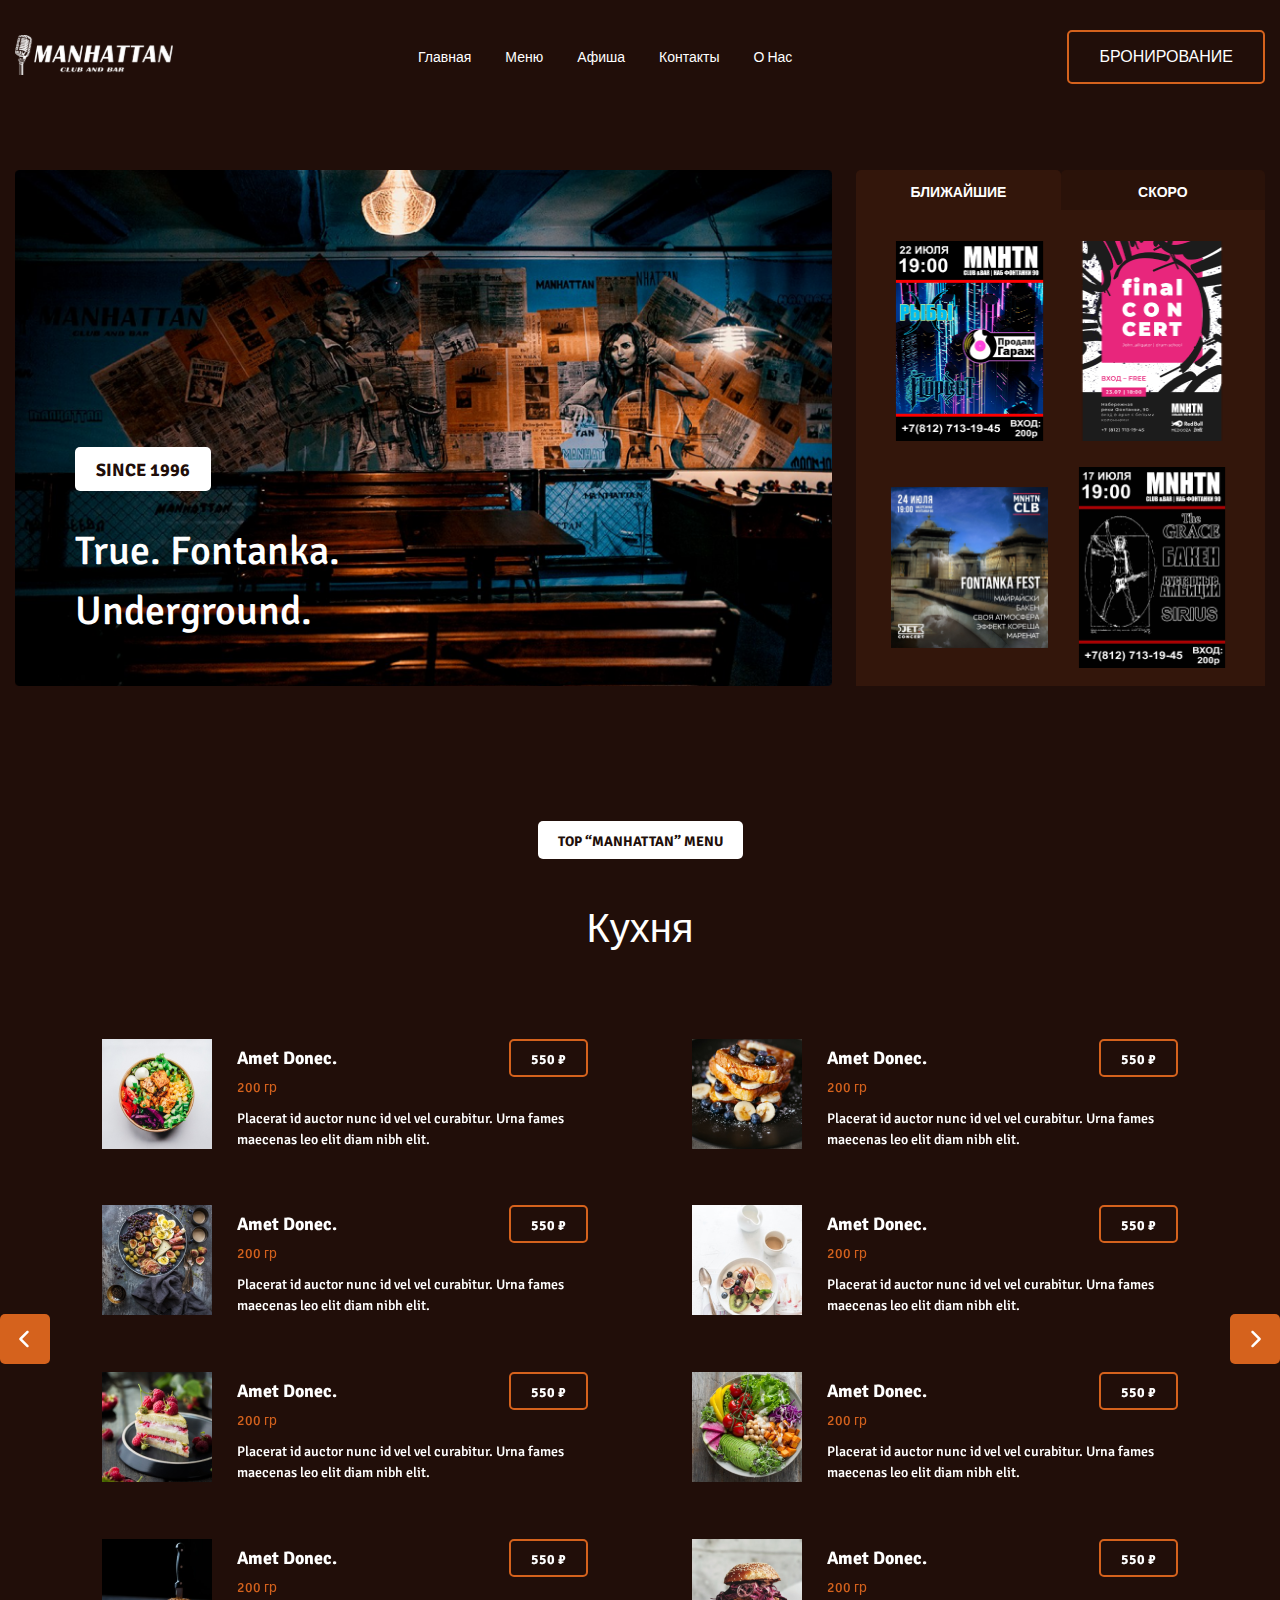
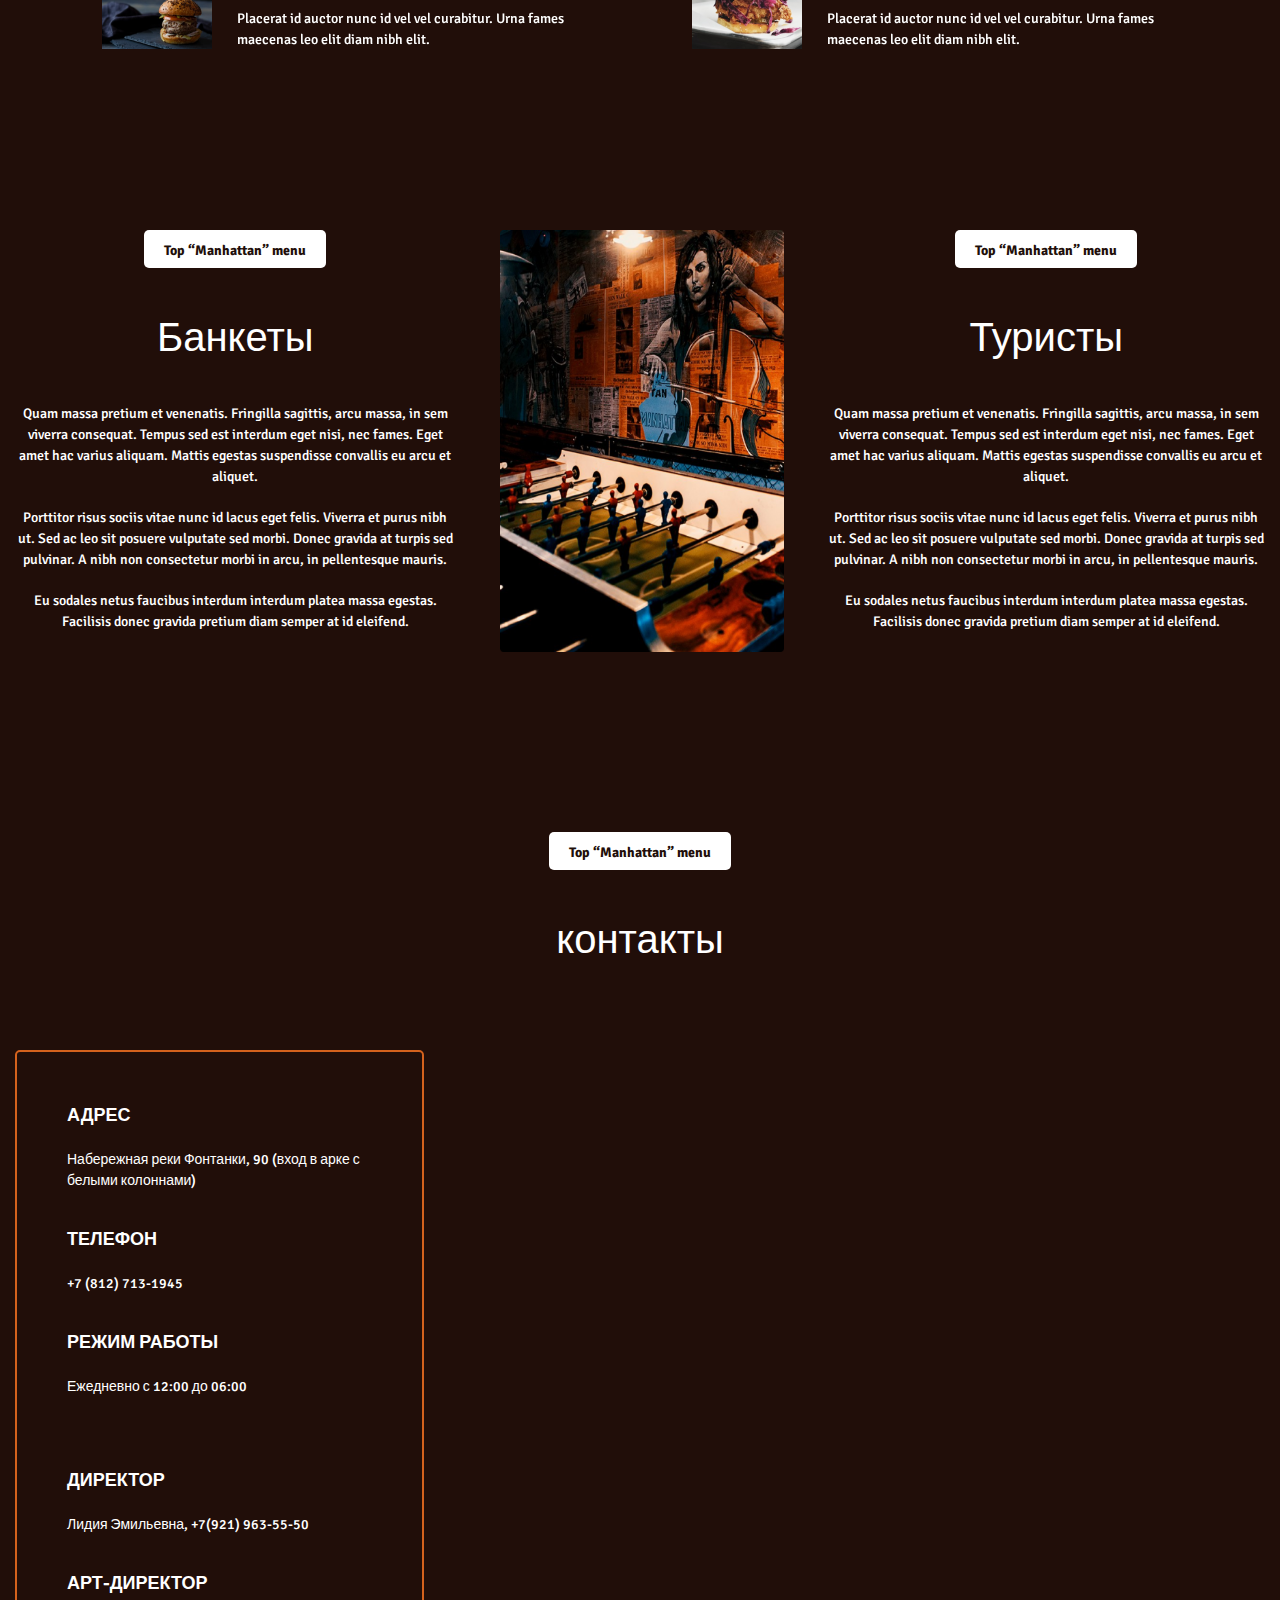
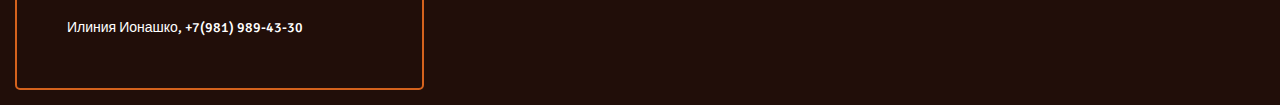
<file: index.html>
<!DOCTYPE html>
<html lang="en">
<head>
    <meta charset="UTF-8">
    <meta name="viewport" content="width=device-width, initial-scale=1.0">

    <!-- font-awesome cdn links -->
    <link rel="stylesheet" href="https://cdnjs.cloudflare.com/ajax/libs/font-awesome/6.5.1/css/all.min.css">

    <!-- styles links -->
    <link rel="stylesheet" href="style.css">
    <link rel="stylesheet" href="default.css">

    <!-- font link -->
    <link rel="preconnect" href="https://fonts.googleapis.com">
    <link rel="preconnect" href="https://fonts.gstatic.com" crossorigin>
    <link href="https://fonts.googleapis.com/css2?family=Signika:wght@300..700&display=swap" rel="stylesheet">

    <!-- swiper js -->
    <link rel="stylesheet" href="https://cdn.jsdelivr.net/npm/swiper@11/swiper-bundle.min.css"/>

    <script src="https://cdn.jsdelivr.net/npm/swiper@11/swiper-bundle.min.js"></script>

    <!-- js script -->
    <script defer src="index.js"></script>

    <title>MANHATTAN</title>
</head>
<body>

<!-- header section starts -->

<header class="header">
    <a href="/" class="header_logo"> <img src="assets/logo.svg" alt="logo"> </a>

    <nav class="header_navbar">
        <a href="#main">Главная</a>
        <a href="#menu">Меню</a>
        <a href="afisha.html">Афиша</a>
        <a href="#contacts">Контакты</a>
        <a href="aboutUs.html">О нас</a>
        <a href="" class="header_reservation-navbar">Бронирование</a>
    </nav>

    <a href="" class="header_reservation">Бронирование</a>

    <button id="menu-btn" type="button" class="fas fa-bars icons"></button>
</header>

<!-- header section ends -->

<!-- section banner and news starts -->

<section class="banner_news" id="main">

    <div class="banner_block">
        <div class="banner_inf-block">
            <p class="banner_inf">Since 1996</p>
            <h2 class="banner_title">True. Fontanka. Underground.</h2>
        </div>
    </div>

    <div class="news_block">

        <div class="news_tabs-block">
            <button type="button" class="news_tabs-button active_button">Ближайшие</button>
            <button type="button" class="news_tabs-button">скоро</button>
        </div>

        <div class="news_wrapper-block">
            <div class="news"> <a href="#" class="news_link-img"> <img src="img/banner and news/news1.png" alt="news1" class="news_img"> </a> </div>
            <div class="news"> <a href="#" class="news_link-img"> <img src="img/banner and news/news2.png" alt="news2" class="news_img"> </a> </div>
            <div class="news"> <a href="#" class="news_link-img"> <img src="img/banner and news/news3.png" alt="news3" class="news_img"> </a> </div>
            <div class="news"> <a href="#" class="news_link-img"> <img src="img/banner and news/news4.png" alt="news4" class="news_img"> </a> </div>
        </div>
    </div>

</section>

<!-- section banner and news ends -->

<!-- section menu starts -->

<section class="menu" id="menu">
    <h3 class="menu-section_title">Top “Manhattan” menu</h3>
    <h2 class="menu_title">Кухня</h2>

    <div class="menu-gallery_wrapper swiper">
        <div class="swiper-wrapper">
            
        </div>
    </div>

    <div class="menu_gallery-button-block">
        <button type="button" class="menu_gallery_button-left">
            <svg width="20" height="20" viewBox="0 0 20 20" fill="none" xmlns="http://www.w3.org/2000/svg">
                <path d="M13.3839 17.9548C13.6183 17.7204 13.7499 17.4025 13.7499 17.0711C13.7499 16.7396 13.6183 16.4217 13.3839 16.1873L7.19643 9.99982L13.3839 3.81232C13.6116 3.57656 13.7376 3.26081 13.7348 2.93306C13.7319 2.60532 13.6005 2.2918 13.3687 2.06004C13.1369 1.82828 12.8234 1.69682 12.4957 1.69398C12.1679 1.69113 11.8522 1.81712 11.6164 2.04482L4.54518 9.11607C4.31084 9.35048 4.1792 9.66836 4.1792 9.99982C4.1792 10.3313 4.31084 10.6492 4.54518 10.8836L11.6164 17.9548C11.8508 18.1892 12.1687 18.3208 12.5002 18.3208C12.8316 18.3208 13.1495 18.1892 13.3839 17.9548Z" fill="white"/>
            </svg>       
        </button>
        <button type="button" class="menu_gallery_button-right">
            <svg width="20" height="20" viewBox="0 0 20 20" fill="none" xmlns="http://www.w3.org/2000/svg">
                <path d="M6.61607 17.9548C6.38173 17.7204 6.25008 17.4025 6.25008 17.0711C6.25008 16.7396 6.38173 16.4217 6.61607 16.1873L12.8036 9.99982L6.61607 3.81232C6.38837 3.57656 6.26238 3.26081 6.26523 2.93306C6.26807 2.60532 6.39953 2.2918 6.63129 2.06004C6.86305 1.82828 7.17657 1.69682 7.50432 1.69398C7.83206 1.69113 8.14782 1.81712 8.38357 2.04482L15.4548 9.11607C15.6892 9.35048 15.8208 9.66836 15.8208 9.99982C15.8208 10.3313 15.6892 10.6492 15.4548 10.8836L8.38357 17.9548C8.14916 18.1892 7.83127 18.3208 7.49982 18.3208C7.16836 18.3208 6.85048 18.1892 6.61607 17.9548Z" fill="white"/>
            </svg>
        </button>
    </div>
</section>

<!-- section menu ends -->

<!-- section about events starts -->

<section class="events_inf">

    <div class="events_inf-img-block active-img-adaptive">
        <img src="img/Events Inf/Events Inf.png" alt="events" class="events_inf-img">
    </div>

    <div class="events_block-wrapper">
        <div class="events_block">
            <h3 class="events_title-block">Top “Manhattan” menu</h3>
            <h2 class="events_title">Банкеты</h2>
            <p class="events-inf">
                Quam massa pretium et venenatis. Fringilla sagittis, arcu massa, in sem viverra consequat. Tempus sed est interdum eget nisi, nec fames. Eget amet hac varius aliquam. Mattis egestas suspendisse convallis eu arcu et aliquet. 
            </p>
            <p class="events-inf">
                Porttitor risus sociis vitae nunc id lacus eget felis. Viverra et purus nibh ut. Sed ac leo sit posuere vulputate sed morbi. Donec gravida at turpis sed pulvinar. A nibh non consectetur morbi in arcu, in pellentesque mauris. 
            </p>
            <p class="events-inf">
                Eu sodales netus faucibus interdum interdum platea massa egestas. Facilisis donec gravida pretium diam semper at id eleifend.
            </p>
        </div>
    
        <div class="events_inf-img-block active-img">
            <img src="img/Events Inf/Events Inf.png" alt="events" class="events_inf-img">
        </div>
    
        <div class="events_block">
            <h3 class="events_title-block">Top “Manhattan” menu</h3>
            <h2 class="events_title">Туристы</h2>
            <p class="events-inf">
                Quam massa pretium et venenatis. Fringilla sagittis, arcu massa, in sem viverra consequat. Tempus sed est interdum eget nisi, nec fames. Eget amet hac varius aliquam. Mattis egestas suspendisse convallis eu arcu et aliquet. 
            </p>
            <p class="events-inf">
                Porttitor risus sociis vitae nunc id lacus eget felis. Viverra et purus nibh ut. Sed ac leo sit posuere vulputate sed morbi. Donec gravida at turpis sed pulvinar. A nibh non consectetur morbi in arcu, in pellentesque mauris. 
            </p>
            <p class="events-inf">
                Eu sodales netus faucibus interdum interdum platea massa egestas. Facilisis donec gravida pretium diam semper at id eleifend.
            </p>
        </div>
    </div>

</section>

<!-- section about events ends -->

<!-- footer starts -->

<footer class="footer" id="contacts">
    <h3 class="footer_contacts-title">Top “Manhattan” menu</h3>
    <h2 class="contacts-title">контакты</h2>
    <div class="contacts-wrapper">
        <div class="contacts_inf">
            <div class="address-block">
                <h4 class="contacts_inf-address-title contact-titles">Адрес</h4>
                <p class="contacts_inf-address contact-titles_inf">Набережная реки Фонтанки, 90 (вход в арке с белыми колоннами)</p>
            </div>
            <div class="phone-block">
                <h4 class="contacts_inf-phone-title contact-titles">телефон</h4>
                <p class="contacts_inf-phone contact-titles_inf">+7 (812) 713-1945</p>
            </div>
            <div class="work_time-block">
                <h4 class="contacts_inf-work_time-title contact-titles">режим работы</h4>
                <p class="contacts_inf-work_time contact-titles_inf">Ежедневно с 12:00 до 06:00</p>
            </div>
            <hr>
            <div class="director-block">
                <h4 class="contacts_inf-director-title contact-titles">директор</h4>
                <p class="contacts_inf-director contact-titles_inf">Лидия Эмильевна, +7(921) 963-55-50</p>
            </div>
            <div class="art-director-block">
                <h4 class="contacts_inf-art-director-title contact-titles">арт-директор</h4>
                <p class="contacts_inf-art-director contact-titles_inf">Илиния Ионашко, +7(981) 989-43-30</p>
            </div>
        </div>
        <div class="contacts_map">
            <iframe src="https://www.google.com/maps/embed?pb=!1m18!1m12!1m3!1d1999.4054159137274!2d30.329309799999994!3d59.92541469999999!2m3!1f0!2f0!3f0!3m2!1i1024!2i768!4f13.1!3m3!1m2!1s0x469631aa7ab1c033%3A0x86642f7bdaafc344!2z0L3QsNCx0LXRgNC10LbQvdCw0Y8g0YDQtdC60Lgg0KTQvtC90YLQsNC90LrQuCwgOTAsINCh0LDQvdC60YIt0J_QtdGC0LXRgNCx0YPRgNCzLCDQoNC-0YHRgdC40Y8sIDE5MTAyMw!5e0!3m2!1sru!2s!4v1711209580817!5m2!1sru!2s" width="600" height="450" style="border:0;" allowfullscreen="" loading="lazy" referrerpolicy="no-referrer-when-downgrade"></iframe>
        </div>
    </div>
</footer>

<!-- footer ends -->

</body>
</html>
</file>
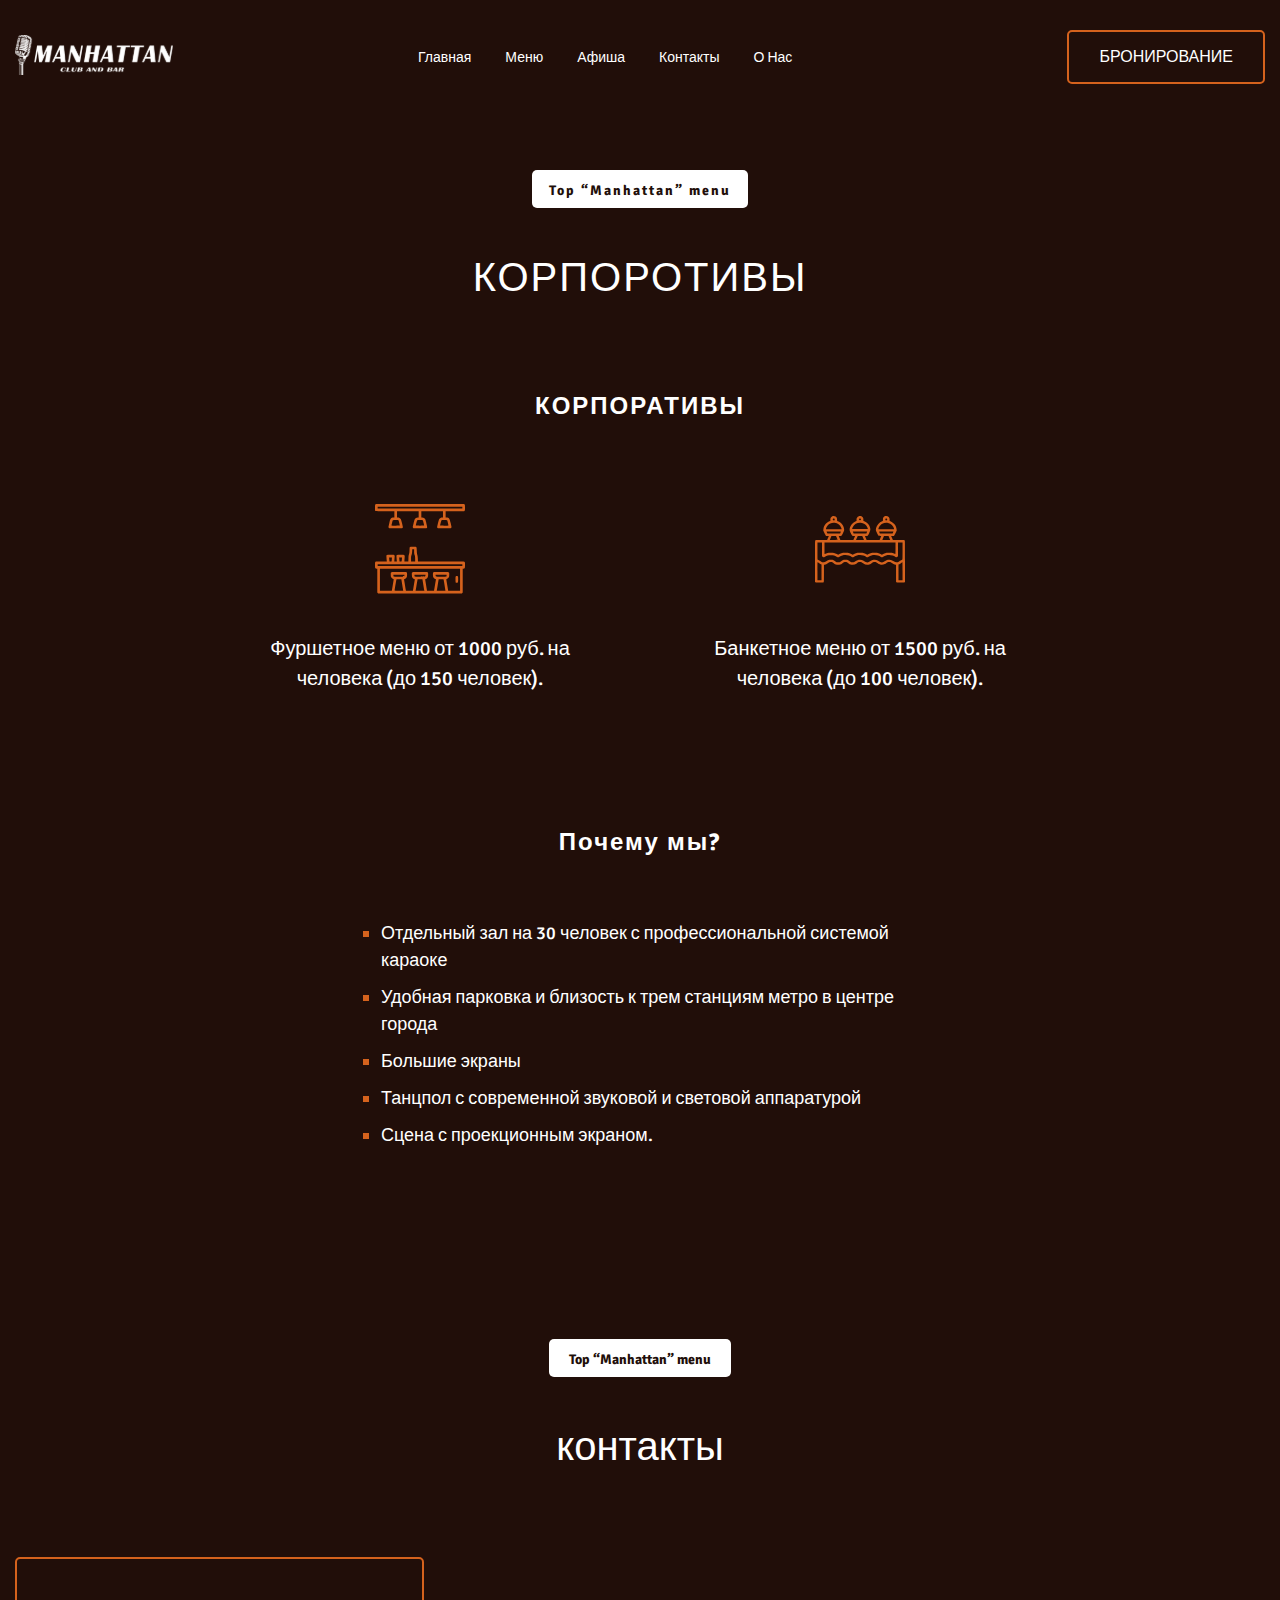
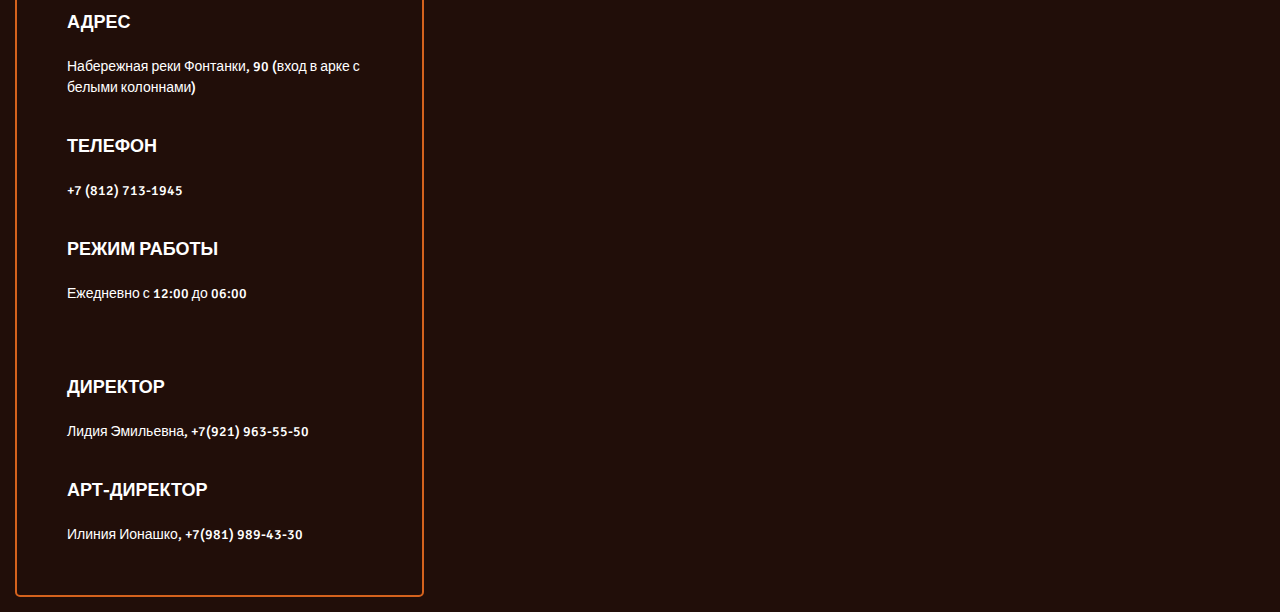
<file: aboutUs.html>
<!DOCTYPE html>
<html lang="en">
<head>
    <meta charset="UTF-8">
    <meta name="viewport" content="width=device-width, initial-scale=1.0">

    <!-- font-awesome cdn links -->
    <link rel="stylesheet" href="https://cdnjs.cloudflare.com/ajax/libs/font-awesome/6.5.1/css/all.min.css">

    <!-- styles links -->
    <link rel="stylesheet" href="style.css">
    <link rel="stylesheet" href="default.css">

    <!-- font link -->
    <link rel="preconnect" href="https://fonts.googleapis.com">
    <link rel="preconnect" href="https://fonts.gstatic.com" crossorigin>
    <link href="https://fonts.googleapis.com/css2?family=Signika:wght@300..700&display=swap" rel="stylesheet">

    <!-- js script -->
    <script defer src="index.js"></script>

    <title>MANHATTAN</title>
</head>
<body>

<header class="header">
    <a href="/" class="header_logo"> <img src="assets/logo.svg" alt="logo"> </a>

    <nav class="header_navbar">
        <a href="index.html#main">Главная</a>
        <a href="index.html#menu">Меню</a>
        <a href="afisha.html">Афиша</a>
        <a href="#contacts">Контакты</a>
        <a href="aboutUs.html">О нас</a>
        <a href="" class="header_reservation-navbar">Бронирование</a>
    </nav>

    <a href="" class="header_reservation">Бронирование</a>

    <button id="menu-btn" type="button" class="fas fa-bars icons"></button>
</header>

<!-- section corporates starts -->

<section class="corporates">
    <h3 class="section_corporates-title">Top “Manhattan” menu</h3>
    <h2 class="corporates_title">корпоротивы</h2>
    <div class="corporate_events">
        <h4 class="corporate_events-title">корпоративы</h4>
        <div class="corporate_events-inf-wrapper">
            <div class="corporate_events-inf-block">
                <div class="corporate_events-inf-img-block">
                    <img src="assets/about us1.svg" alt="corporate event" class="corporate_events-inf-img">
                </div>
                <p class="corporate_events-inf">Фуршетное меню от 1000 руб. на человека (до 150 человек).</p>
            </div>

            <div class="corporate_events-inf-block">
                <div class="corporate_events-inf-img-block">
                    <img src="assets/about us2.svg" alt="corporate event" class="corporate_events-inf-img">
                </div>
                <p class="corporate_events-inf">Банкетное меню от 1500 руб. на человека (до 100 человек). </p>
            </div>
        </div>
    </div>
</section>

<!-- section corporates ends -->

<!-- section about us starts -->

<section class="about-us">
    <h4 class="about-us_title">Почему мы?</h4>
    <ul class="about-us_inf">
        <li>Отдельный зал на 30 человек с профессиональной системой караоке</li>
        <li>Удобная парковка и близость к трем станциям метро в центре города</li>
        <li>Большие экраны</li>
        <li>Танцпол с современной звуковой и световой аппаратурой</li>
        <li>Сцена с проекционным экраном.</li>
    </ul>
</section>

<!-- section about us ends -->

<footer class="footer" id="contacts">
    <h3 class="footer_contacts-title">Top “Manhattan” menu</h3>
    <h2 class="contacts-title">контакты</h2>
    <div class="contacts-wrapper">
        <div class="contacts_inf">
            <div class="address-block">
                <h4 class="contacts_inf-address-title contact-titles">Адрес</h4>
                <p class="contacts_inf-address contact-titles_inf">Набережная реки Фонтанки, 90 (вход в арке с белыми колоннами)</p>
            </div>
            <div class="phone-block">
                <h4 class="contacts_inf-phone-title contact-titles">телефон</h4>
                <p class="contacts_inf-phone contact-titles_inf">+7 (812) 713-1945</p>
            </div>
            <div class="work_time-block">
                <h4 class="contacts_inf-work_time-title contact-titles">режим работы</h4>
                <p class="contacts_inf-work_time contact-titles_inf">Ежедневно с 12:00 до 06:00</p>
            </div>
            <hr>
            <div class="director-block">
                <h4 class="contacts_inf-director-title contact-titles">директор</h4>
                <p class="contacts_inf-director contact-titles_inf">Лидия Эмильевна, +7(921) 963-55-50</p>
            </div>
            <div class="art-director-block">
                <h4 class="contacts_inf-art-director-title contact-titles">арт-директор</h4>
                <p class="contacts_inf-art-director contact-titles_inf">Илиния Ионашко, +7(981) 989-43-30</p>
            </div>
        </div>
        <div class="contacts_map">
            <iframe src="https://www.google.com/maps/embed?pb=!1m18!1m12!1m3!1d1999.4054159137274!2d30.329309799999994!3d59.92541469999999!2m3!1f0!2f0!3f0!3m2!1i1024!2i768!4f13.1!3m3!1m2!1s0x469631aa7ab1c033%3A0x86642f7bdaafc344!2z0L3QsNCx0LXRgNC10LbQvdCw0Y8g0YDQtdC60Lgg0KTQvtC90YLQsNC90LrQuCwgOTAsINCh0LDQvdC60YIt0J_QtdGC0LXRgNCx0YPRgNCzLCDQoNC-0YHRgdC40Y8sIDE5MTAyMw!5e0!3m2!1sru!2s!4v1711209580817!5m2!1sru!2s" width="600" height="450" style="border:0;" allowfullscreen="" loading="lazy" referrerpolicy="no-referrer-when-downgrade"></iframe>
        </div>
    </div>
</footer>

</body>
</html>
</file>
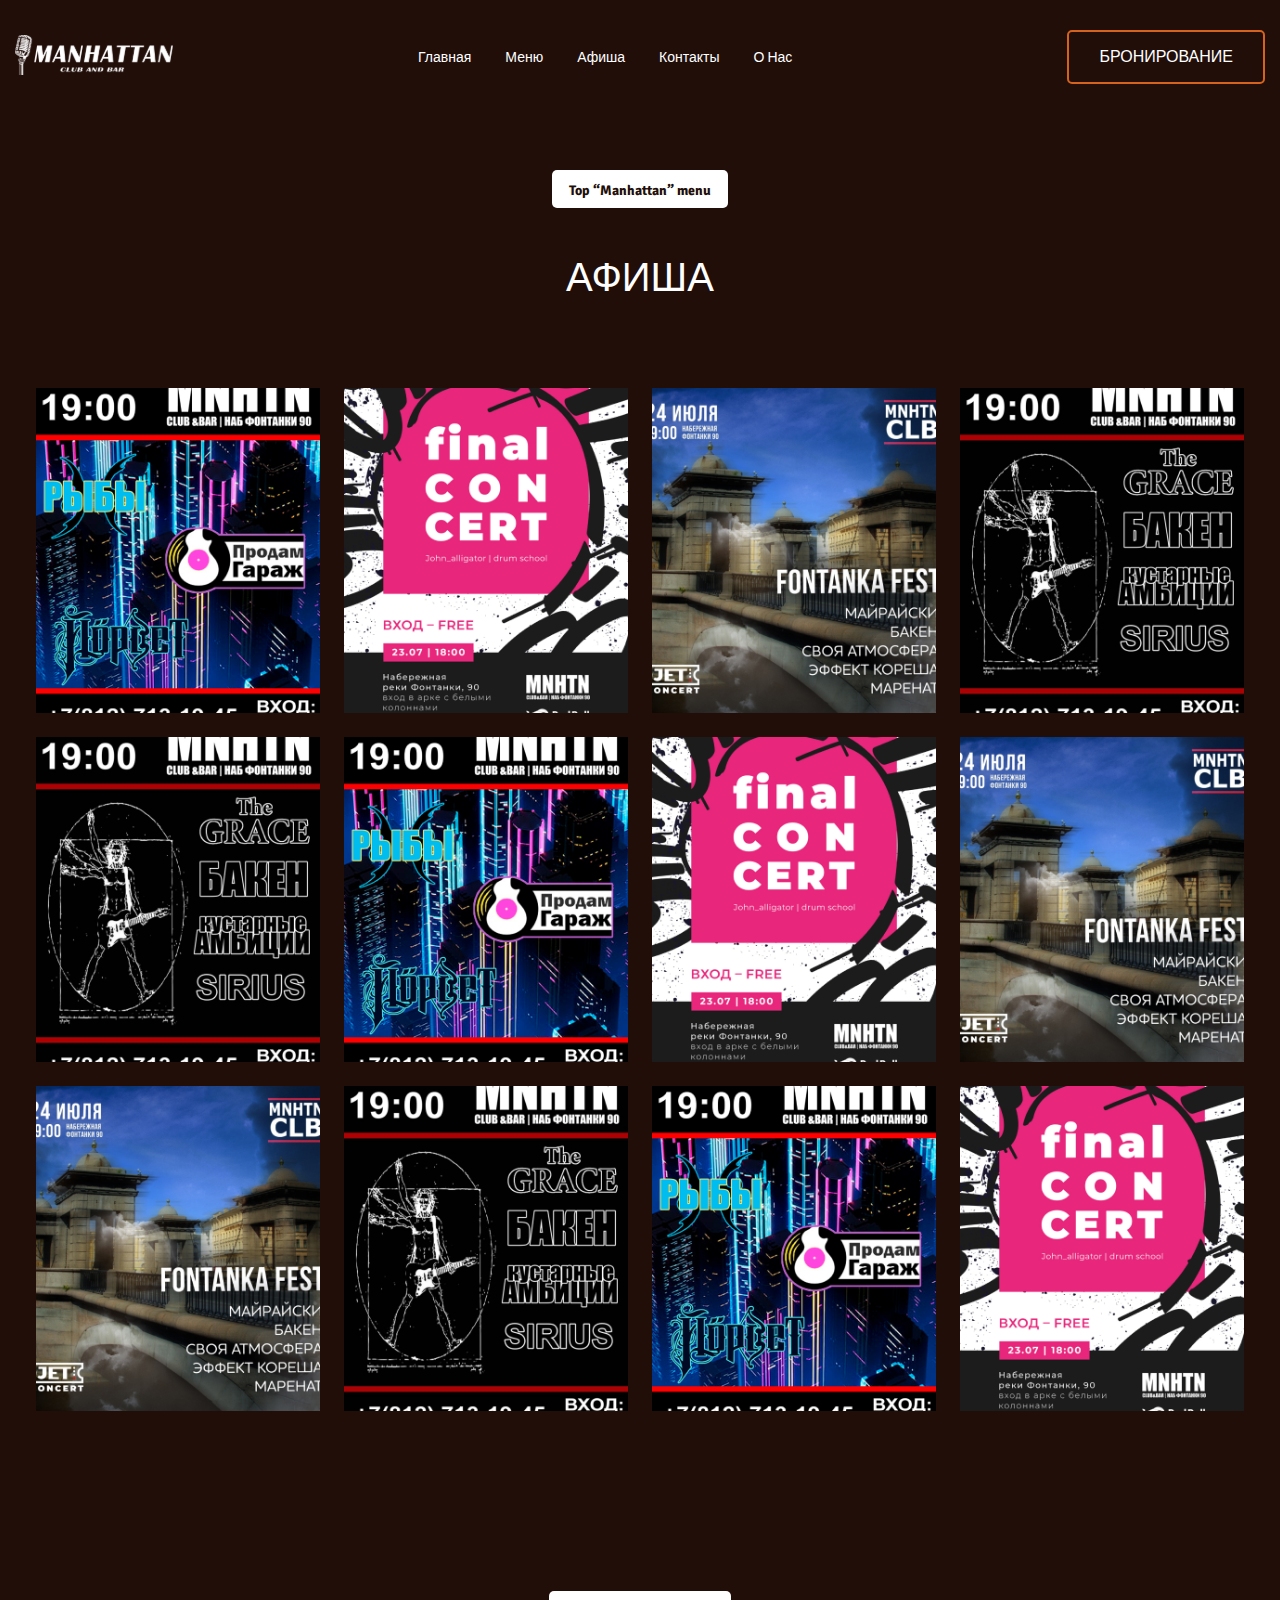
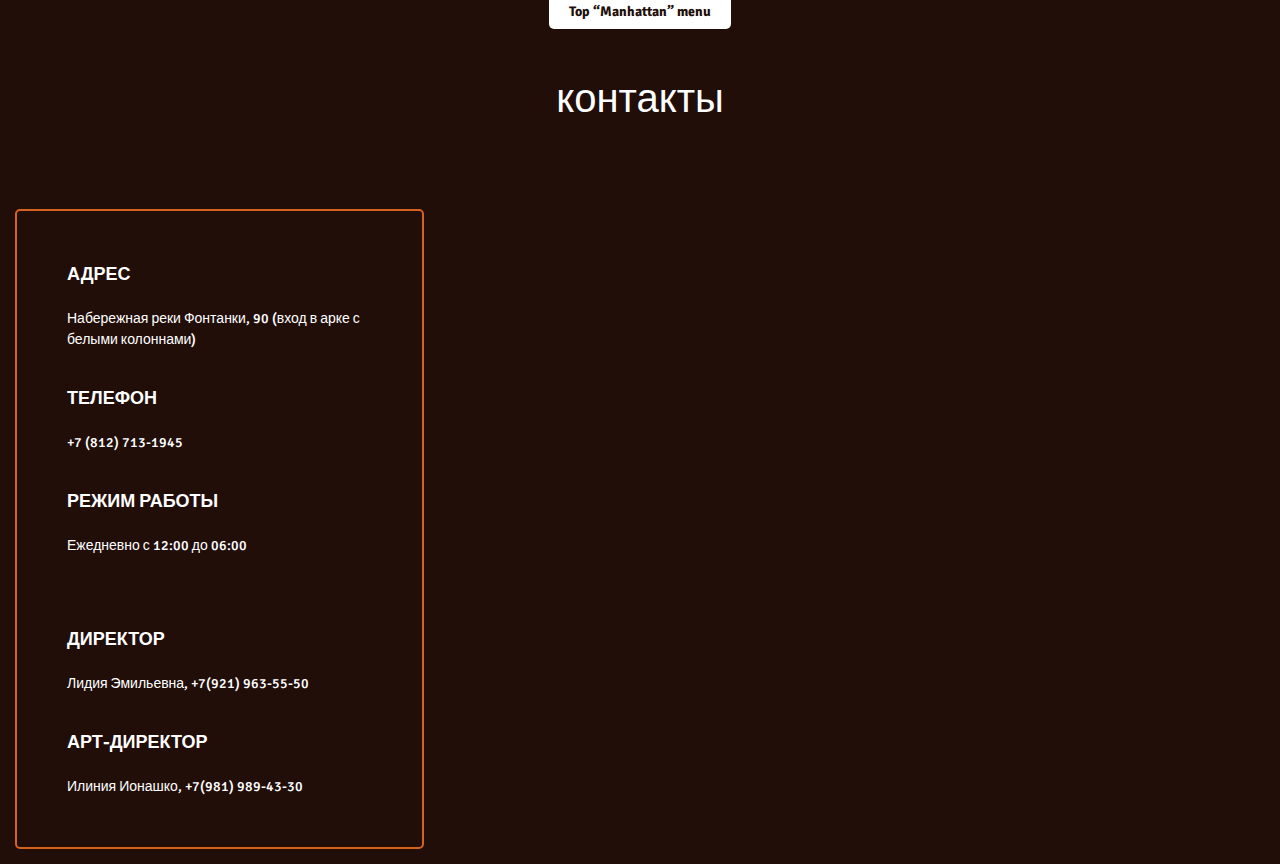
<file: afisha.html>
<!DOCTYPE html>
<html lang="en">
<head>
    <meta charset="UTF-8">
    <meta name="viewport" content="width=device-width, initial-scale=1.0">

    <!-- font-awesome cdn links -->
    <link rel="stylesheet" href="https://cdnjs.cloudflare.com/ajax/libs/font-awesome/6.5.1/css/all.min.css">

    <!-- styles links -->
    <link rel="stylesheet" href="style.css">
    <link rel="stylesheet" href="default.css">

    <!-- font link -->
    <link rel="preconnect" href="https://fonts.googleapis.com">
    <link rel="preconnect" href="https://fonts.gstatic.com" crossorigin>
    <link href="https://fonts.googleapis.com/css2?family=Signika:wght@300..700&display=swap" rel="stylesheet">

    <!-- js script -->
    <script defer src="index.js"></script>

    <title>MANHATTAN</title>

</head>
<body>
<header class="header">
    <a href="/" class="header_logo"> <img src="assets/logo.svg" alt="logo"> </a>

    <nav class="header_navbar">
        <a href="index.html#main">Главная</a>
        <a href="index.html#menu">Меню</a>
        <a href="">Афиша</a>
        <a href="#contacts">Контакты</a>
        <a href="aboutUs.html">О нас</a>
        <a href="" class="header_reservation-navbar">Бронирование</a>
    </nav>

    <a href="" class="header_reservation">Бронирование</a>

    <button id="menu-btn" type="button" class="fas fa-bars icons"></button>
</header>

<!-- section afisha starts -->

<section class="afisha">
    <h3 class="section_afisha-title">Top “Manhattan” menu</h3>
    <h2 class="afisha_title">афиша</h2>
    <div class="afisha_events-block">
        <div class="afisha_event">
            <img src="img/afisha/event1.png" alt="afisha event" class="afisha_event-img">
            <div class="afisha_event-inf-block">
                <p class="afisha_event-inf-time">17.07.2022 &middot 19.00</p>
                <h5 class="afisha_event-inf-name">Рок в Манхэттене</h5>
                <p class="afisha_event-inf-price">550 ₽</p>
            </div>
        </div>
        <div class="afisha_event">
            <img src="img/afisha/event2.png" alt="afisha event" class="afisha_event-img">
            <div class="afisha_event-inf-block">
                <p class="afisha_event-inf-time">17.07.2022 &middot 19.00</p>
                <h5 class="afisha_event-inf-name">Рок в Манхэттене</h5>
                <p class="afisha_event-inf-price">550 ₽</p>
            </div>
        </div>
        <div class="afisha_event">
            <img src="img/afisha/event3.png" alt="afisha event" class="afisha_event-img">
            <div class="afisha_event-inf-block">
                <p class="afisha_event-inf-time">17.07.2022 &middot 19.00</p>
                <h5 class="afisha_event-inf-name">Рок в Манхэттене</h5>
                <p class="afisha_event-inf-price">550 ₽</p>
            </div>
        </div>
        <div class="afisha_event">
            <img src="img/afisha/event4.png" alt="afisha event" class="afisha_event-img">
            <div class="afisha_event-inf-block">
                <p class="afisha_event-inf-time">17.07.2022 &middot 19.00</p>
                <h5 class="afisha_event-inf-name">Рок в Манхэттене</h5>
                <p class="afisha_event-inf-price">550 ₽</p>
            </div>
        </div>
        <div class="afisha_event">
            <img src="img/afisha/event4.png" alt="afisha event" class="afisha_event-img">
            <div class="afisha_event-inf-block">
                <p class="afisha_event-inf-time">17.07.2022 &middot 19.00</p>
                <h5 class="afisha_event-inf-name">Рок в Манхэттене</h5>
                <p class="afisha_event-inf-price">550 ₽</p>
            </div>
        </div>
        <div class="afisha_event">
            <img src="img/afisha/event1.png" alt="afisha event" class="afisha_event-img">
            <div class="afisha_event-inf-block">
                <p class="afisha_event-inf-time">17.07.2022 &middot 19.00</p>
                <h5 class="afisha_event-inf-name">Рок в Манхэттене</h5>
                <p class="afisha_event-inf-price">550 ₽</p>
            </div>
        </div>
        <div class="afisha_event">
            <img src="img/afisha/event2.png" alt="afisha event" class="afisha_event-img">
            <div class="afisha_event-inf-block">
                <p class="afisha_event-inf-time">17.07.2022 &middot 19.00</p>
                <h5 class="afisha_event-inf-name">Рок в Манхэттене</h5>
                <p class="afisha_event-inf-price">550 ₽</p>
            </div>
        </div>
        <div class="afisha_event">
            <img src="img/afisha/event3.png" alt="afisha event" class="afisha_event-img">
            <div class="afisha_event-inf-block">
                <p class="afisha_event-inf-time">17.07.2022 &middot 19.00</p>
                <h5 class="afisha_event-inf-name">Рок в Манхэттене</h5>
                <p class="afisha_event-inf-price">550 ₽</p>
            </div>
        </div>
        <div class="afisha_event">
            <img src="img/afisha/event3.png" alt="afisha event" class="afisha_event-img">
            <div class="afisha_event-inf-block">
                <p class="afisha_event-inf-time">17.07.2022 &middot 19.00</p>
                <h5 class="afisha_event-inf-name">Рок в Манхэттене</h5>
                <p class="afisha_event-inf-price">550 ₽</p>
            </div>
        </div>
        <div class="afisha_event">
            <img src="img/afisha/event4.png" alt="afisha event" class="afisha_event-img">
            <div class="afisha_event-inf-block">
                <p class="afisha_event-inf-time">17.07.2022 &middot 19.00</p>
                <h5 class="afisha_event-inf-name">Рок в Манхэттене</h5>
                <p class="afisha_event-inf-price">550 ₽</p>
            </div>
        </div>
        <div class="afisha_event">
            <img src="img/afisha/event1.png" alt="afisha event" class="afisha_event-img">
            <div class="afisha_event-inf-block">
                <p class="afisha_event-inf-time">17.07.2022 &middot 19.00</p>
                <h5 class="afisha_event-inf-name">Рок в Манхэттене</h5>
                <p class="afisha_event-inf-price">550 ₽</p>
            </div>
        </div>
        <div class="afisha_event">
            <img src="img/afisha/event2.png" alt="afisha event" class="afisha_event-img">
            <div class="afisha_event-inf-block">
                <p class="afisha_event-inf-time">17.07.2022 &middot 19.00</p>
                <h5 class="afisha_event-inf-name">Рок в Манхэттене</h5>
                <p class="afisha_event-inf-price">550 ₽</p>
            </div>
        </div>
    </div>
</section>

<!-- section afisha ends -->

<footer class="footer" id="contacts">
    <h3 class="footer_contacts-title">Top “Manhattan” menu</h3>
    <h2 class="contacts-title">контакты</h2>
    <div class="contacts-wrapper">
        <div class="contacts_inf">
            <div class="address-block">
                <h4 class="contacts_inf-address-title contact-titles">Адрес</h4>
                <p class="contacts_inf-address contact-titles_inf">Набережная реки Фонтанки, 90 (вход в арке с белыми колоннами)</p>
            </div>
            <div class="phone-block">
                <h4 class="contacts_inf-phone-title contact-titles">телефон</h4>
                <p class="contacts_inf-phone contact-titles_inf">+7 (812) 713-1945</p>
            </div>
            <div class="work_time-block">
                <h4 class="contacts_inf-work_time-title contact-titles">режим работы</h4>
                <p class="contacts_inf-work_time contact-titles_inf">Ежедневно с 12:00 до 06:00</p>
            </div>
            <hr>
            <div class="director-block">
                <h4 class="contacts_inf-director-title contact-titles">директор</h4>
                <p class="contacts_inf-director contact-titles_inf">Лидия Эмильевна, +7(921) 963-55-50</p>
            </div>
            <div class="art-director-block">
                <h4 class="contacts_inf-art-director-title contact-titles">арт-директор</h4>
                <p class="contacts_inf-art-director contact-titles_inf">Илиния Ионашко, +7(981) 989-43-30</p>
            </div>
        </div>
        <div class="contacts_map">
            <iframe src="https://www.google.com/maps/embed?pb=!1m18!1m12!1m3!1d1999.4054159137274!2d30.329309799999994!3d59.92541469999999!2m3!1f0!2f0!3f0!3m2!1i1024!2i768!4f13.1!3m3!1m2!1s0x469631aa7ab1c033%3A0x86642f7bdaafc344!2z0L3QsNCx0LXRgNC10LbQvdCw0Y8g0YDQtdC60Lgg0KTQvtC90YLQsNC90LrQuCwgOTAsINCh0LDQvdC60YIt0J_QtdGC0LXRgNCx0YPRgNCzLCDQoNC-0YHRgdC40Y8sIDE5MTAyMw!5e0!3m2!1sru!2s!4v1711209580817!5m2!1sru!2s" width="600" height="450" style="border:0;" allowfullscreen="" loading="lazy" referrerpolicy="no-referrer-when-downgrade"></iframe>
        </div>
    </div>
</footer>
</body>
</html>
</file>
<file: style.css>
body{
    background-color: var(--body-background-color);
}


/* header style starts */

.header{
    position: fixed;
    top: 0; left: 0; right: 0;
    z-index: 1000;
    max-width: 1326px;
    margin: 0 auto;
    padding: 30px 15px;
    display: flex;
    align-items: center;
    justify-content: space-between;
    background-color: var(--body-background-color);
}

.header_navbar a{
    color: var(--text-color);
    margin-right: 30px;
    font-size: 14px;
    text-transform: capitalize;
    line-height: 21px;
}

.header_navbar a:hover{
    color: var(--text-border-background-color);
}

#menu-btn{
    display: none;
}

.header_reservation{
    padding: 15px 30px;
    border: 2px solid var(--text-border-background-color);
    border-radius: 5px;
    text-transform: uppercase;
    color: var(--text-color);
}


.header_reservation-navbar{
    display: none;
    padding: 15px;
    border: 2px solid var(--text-border-background-color);
    border-radius: 5px;
    text-transform: uppercase;
    color: var(--text-color);
}

.fa-times{
    transform: rotate(180deg);
    font-size: 30px;
    cursor: pointer;
}

/* header style ends */

/* section banner and news style starts */

.banner_news{
    max-width: 1326px;
    padding: 15px;
    margin: 0 auto;
    display: grid;
    grid-template-columns: 2fr 1fr;
    gap: 24px;
    margin-top: 155px;
}

.banner_block{
    height: 100%;
    max-height: 540px;
    background-image: url("img/banner and news/banner.png");
    background-repeat: no-repeat;
    background-size: cover;
    background-position: center;
    padding: 45px 60px;
    display: flex;
    align-items: end;
}

.banner_inf-img{
    height: 100%;
    width: 100%;
}

.banner_inf{
    background-color: var(--text-color);
    border-radius: 5px;
    padding: 10px 20px 7px;
    color: var(--body-background-color);
    font-weight: 700;
    font-size: 18px;
    line-height: 27px;
    max-width: 136px;
    text-align: center;
    text-transform: uppercase;
}

.banner_title{
    color: var(--text-color);
    font-size: 40px;
    line-height: 60px;
    max-width: 340px;
    margin-top: 30px;
}

.news_tabs-block{
    display: flex;
}

.news_tabs-button{
    padding: 12px 5px 7px;
    width: 50%;
    border-radius: 5px 5px 0 0;
    font-weight: 700;
    font-size: 14px;
    line-height: 21px;
    text-align: center;
    color: var(--text-color);
    background-color: rgba(213, 98, 29, 0.05);
    text-transform: uppercase;
    cursor: pointer;
}
.active_button{
    background-color: rgba(213, 98, 29, 0.1);
}

.news_wrapper-block{
    display: grid;
    grid-template-columns: auto auto;
    padding: 31px 35px;
    gap: 26px;
    background-color: rgba(213, 98, 29, 0.1);
    max-height: 476px;
}

.news_link-img{
    display: block;
    width: 100%;
    height: 100%;
}

.news_link-img img{
    width: 100%;
    height: 100%;
}
/* section banner and news style ends */



/* menu style starts */

.menu{
    max-width: 1326px;
    padding: 15px;
    margin: 105px auto 0;
    display: flex;
    flex-direction: column;
    align-items: center;
    position: relative;
}

.menu-section_title{
    padding: 10px 20px 7px;
    background-color: var(--text-color);
    color: var(--body-background-color);
    border-radius: 5px;
    text-transform: uppercase;
    font-weight: 700;
    font-size: 14px;
    line-height: 21px;
    text-align: center;
    margin-bottom: 40px;
}

.menu_title{
    font-size: 40px;
    line-height: 60px;
    color: var(--text-color);
    text-align: center;
    margin-bottom: 80px;
}

.menu-gallery_wrapper{
    width: 100%;
    max-width: 1076px;
    margin: 0 auto;
    position: relative;
}

.menu-gallery_block{
    display: grid;
    grid-template-columns: auto auto;
    grid-template-rows: 110px;
    column-gap: 104px;
    row-gap: 56px;
}

/* .menu-gallery_block-active{
    display: grid;
    grid-template-columns: auto auto;
    grid-template-rows: 110px;
    column-gap: 104px;
    row-gap: 56px;
} */

.menu_item{
    display: flex;
    column-gap: 25px;
}

.menu_item-img-block{
    width: 100%;
    max-width: 110px;
    height: 100%;
    max-height: 110px;
}

.menu_item-img{
    height: 100%;
    width: 100%;
}

.menu_item-inf{
}

.menu_item-name-price{
    display: flex;
    align-items: center;
    justify-content: space-between;
    margin: 0;
}

.menu_item-name{
    font-weight: 700;
    font-size: 18px;
    line-height: 27px;
    color: var(--text-color);
    max-width: 232px;
}

.menu_item-price{
    padding: 10px 20px 7px;
    border: 2px solid var(--text-border-background-color);
    border-radius: 5px;
    text-align: center;
    color: var(--text-color);
    font-weight: 700;
    font-size: 14px;
}

.menu_item-weight{
    font-weight: 400;
    font-size: 14px;
    line-height: 21px;
    color: var(--text-border-background-color);
    margin-bottom: 10px;
}

.menu_item-inf{
    font-size: 14px;
    line-height: 21px;
    color: var(--text-color);
    display: -webkit-box;
    -webkit-line-clamp: 2;
    -webkit-box-orient: vertical;
    overflow: hidden;
}

.menu_gallery-button-block{
    position: absolute;
    width: 100%;
    display: flex;
    justify-content: space-between;
    bottom: 35%;
}

.menu_gallery_button-left{
    padding: 15px;
    border-radius: 5px;
    width: 100%;
    max-width: 50px;
    height: 100%;
    max-height: 50px;
    background-color: var(--text-border-background-color);
    cursor: pointer;
}

.menu_gallery_button-right{
    width: 100%;
    max-width: 50px;
    height: 100%;
    max-height: 50px;
    padding: 15px;
    border-radius: 5px;
    background-color: var(--text-border-background-color);
    cursor: pointer;
}
/* menu style ends */

/* events inf style start */

.events_inf{
    max-width: 1326px;
    padding: 15px;
    margin: 150px auto;
}

.events_block-wrapper{
    display: grid;
    grid-template-columns: auto auto auto;
    column-gap: 44px;
}

.events_block{
    display: flex;
    flex-direction: column;
    align-items: center;
}

.events_title-block{
    padding: 10px 20px 7px;
    background-color: var(--text-color);
    border-radius: 5px;
    color: var(--body-background-color);
    font-weight: 700;
    font-size: 14px;
    text-align: center;
    line-height: 21px;
    margin-bottom: 40px;
}

.events_title{
    font-size: 40px;
    line-height: 60px;
    color: var(--text-color);
    margin-bottom: 35px;
}

.events-inf{
    font-size: 14px;
    line-height: 21px;
    color: var(--text-color);
    margin-bottom: 20px;
    text-align: center;
}

.events_inf-img-block{
    display: none;
    border-radius: 5px;
    height: 100%;
    max-height: 560px;
}

.events_inf-img{
    width: 100%;
    height: 100%;
}

.active-img{
    display: block;
}

.active-img-adaptive{
    display: none;
}
/* events inf style end */

/* footer style starts */

.footer{
    max-width: 1326px;
    padding: 15px;
    margin: 150px auto 0;
    display: flex;
    flex-direction: column;
    align-items: center;
}

.footer_contacts-title{
    max-width: 250px;
    padding: 10px 20px 7px;
    background-color: var(--text-color);
    border-radius: 5px;
    color: var(--body-background-color);
    font-weight: 700;
    font-size: 14px;
    line-height: 21px;
    text-align: center;
}

.contacts-title{
    font-size: 40px;
    line-height: 60px;
    color: var(--text-color);
    margin-top: 40px;
    margin-bottom: 80px;
}

.contacts-wrapper{
    display: grid;
    grid-template-columns: 1fr 2fr;
    column-gap: 24px;
    row-gap: 35px;
}

.contacts_inf{
    padding: 50px;
    border: 2px solid var(--text-border-background-color);
    border-radius: 5px;
}

.contacts_inf{
    display: flex;
    flex-direction: column;
    row-gap: 35px;
}

.contact-titles{
    color: var(--text-color);
    font-weight: 700;
    font-size: 18px;
    margin-bottom: 20px;
    line-height: 27px;
    text-transform: uppercase;
}

.contact-titles_inf{
    font-size: 14px;
    line-height: 21px;
    color: var(--text-color);
}

.contacts_map iframe{
    width: 100%;
    height: 100%;
}

/* footer style ends */


/* afisha style starts */

.afisha{
    max-width: 1326px;
    padding: 15px;
    margin: 155px auto 0;
    display: flex;
    flex-direction: column;
    align-items: center;
}

.section_afisha-title{
    padding: 10px 17px 7px;
    max-width: 244px;
    border-radius: 5px;
    background-color: var(--text-color);
    color: var(--body-background-color);
    font-weight: 700;
    font-size: 14px;
    line-height: 21px;
    text-align: center;
    margin-bottom: 40px;
}

.afisha_title{
    font-size: 40px;
    line-height: 60px;
    color: var(--text-color);
    margin-bottom: 80px;
    text-transform: uppercase;
}

.afisha_events-block{
    display: grid;
    grid-template-columns: repeat(4, 1fr);
    gap: 24px;
}

.afisha_event{
    position: relative;
    height: 325px;
    max-height: 325px;
    overflow: hidden;
}

.afisha_event:hover .afisha_event-img{
    opacity: 0.5;
    scale: 1.1;
}

.afisha_event:hover .afisha_event-inf-block{
    transform: translateY(0);
}

.afisha_event-img{
    width: 100%;
    height: 100%;
    object-fit: cover;
}

.afisha_event-inf-block{
    position: absolute;
    bottom: 22px;
    left: 25px;
    transform: translateY(157px);
    transition: transform 400ms linear;
}

.afisha_event-inf-time{
    background-color: var(--text-border-background-color);
    border-radius: 5px;
    max-width: 174px;
    padding: 8px 15px;
    color: var(--text-color);
    font-weight: 700;
    font-size: 14px;
    line-height: 21px;
}

.afisha_event-inf-name{
    color: var(--text-color);
    font-weight: 700;
    font-size: 18px;
    line-height: 27px;
    margin: 15px 0;
}

.afisha_event-inf-price{
    border: 1px solid var(--text-border-background-color);
    border-radius: 5px;
    max-width: 84px;
    padding: 10px 20px 7px;
    color: var(--text-color);
    font-weight: 700;
    font-size: 14px;
    line-height: 21px;
}

/* afisha style ends */

/* about us style starts */

.corporates{
    max-width: 1326px;
    padding: 15px;
    margin: 155px auto 0;
    display: flex;
    flex-direction: column;
    align-items: center;
}

.section_corporates-title{
    padding: 10px 17px 7px;
    max-width: 244px;
    border-radius: 5px;
    background-color: var(--text-color);
    color: var(--body-background-color);
    font-weight: 700;
    font-size: 14px;
    line-height: 21px;
    text-align: center;
    margin-bottom: 40px;
    letter-spacing: 2px;
}

.corporates_title{
    font-size: 40px;
    line-height: 60px;
    color: var(--text-color);
    margin-bottom: 80px;
    text-transform: uppercase;
    letter-spacing: 2px;
}

.corporate_events{
    display: flex;
    flex-direction: column;
    align-items: center;
}

.corporate_events-title{
    font-weight: 700;
    font-size: 24px;
    line-height: 36px;
    color: var(--text-color);
    text-transform: uppercase;
    margin-bottom: 80px;
    letter-spacing: 2px;
    
}

.corporate_events-inf-wrapper{
    max-width: 816px;
    display: grid;
    grid-template-columns: 1fr 1fr;
    column-gap: 64px;
    row-gap: 35px;
}

.corporate_events-inf-block{
    display: flex;
    flex-direction: column;
    align-items: center;
    row-gap: 40px;
}

.corporate_events-inf-img-block{
    width: 90px;
    height: 90px;
}

.corporate_events-inf-img{
    height: 100%;
    width: 100%;
}

.corporate_events-inf{
    font-size: 20px;
    line-height: 30px;
    color: var(--text-color);
    text-align: center;
}

.about-us{
    max-width: 1326px;
    padding: 15px;
    margin: 100px auto 0;
    display: flex;
    flex-direction: column;
    align-items: center;
    row-gap: 60px;
}

.about-us_title{
    font-weight: 700;
    font-size: 24px;
    line-height: 36px;
    color: var(--text-color);
    letter-spacing: 2px;
}

.about-us_inf{
    list-style-type: square;
    max-width: 518px;
}

.about-us_inf li{
    font-size: 18px;
    line-height: 27px;
    color: var(--text-color);
    margin-bottom: 10px;
}

.about-us_inf li::marker{
    color: var(--text-border-background-color);
}

/* about us style ends */




/* ========== media ========== */
@media (max-width: 1230px){
    .events_inf{
        display: flex;
        flex-direction: column;
        align-items: center;
        row-gap: 20px;
    }
    .active-img{
        display: none;
    }

    .active-img-adaptive{
        display: block;
    }

    .events_inf-img-block{
        max-width: 400px;
    }
}

@media (max-width: 1214px){
    .menu_gallery-button-block{
        position: static;
        display: flex;
        max-width: 115px;
        column-gap: 15px;
        margin-top: 30px;
    }
    .menu_gallery_button-right{
        position: static;
    }

    .menu_gallery_button-left{
        position: static;
    }

}

@media (max-width: 948px){
    .menu-gallery_block{
        display: flex;
        flex-direction: column;
        row-gap: 30px;
        align-items: center;
    }
}


@media (max-width: 1024px){
    #menu-btn{
        width: 35px;
        height: 35px;
        display: inline-block;
        font-size: 30px;
        cursor: pointer;
        color: var(--text-color);
    }

    #menu-btn:hover{
        color: var(--text-border-background-color);
    }

    .header_navbar{
        position: absolute;
        top: 99%; left: 0; right: 0;
        clip-path: polygon(0 0, 100% 0, 100% 0, 0 0);
        flex-direction: column;
        background-color: var(--body-background-color);
    }

    .header_navbar a{
        display: block;
        font-size: 17px;
        font-weight: 600;
        margin: 20px 10px;
    }

    .header_reservation-navbar{
        text-align: center;
        width: 30%;
        margin: 20px 10px;
    }

    .active{
        clip-path: polygon(0 0, 100% 0, 100% 100%, 0 100%);
    }

    .header_reservation-navbar{
        display: inline-block;
    }
    
    .header_reservation{
        display: none;
    }
    
    .banner_news{
        grid-template-columns: 1fr;
    }

    .news_wrapper-block{
        grid-template-columns: repeat(4, auto);
    }

    .contacts-wrapper{
        grid-template-columns: 1fr;
    }
    .contacts_map{
        height: 656px;
        max-height: 656px;
    }

    .afisha_events-block{
        grid-template-columns: repeat(3, 1fr);
    }
}

@media (max-width: 768px){
    .afisha_events-block{
        grid-template-columns: repeat(2, 1fr);
    }
}

@media (max-width: 650px){
    .news_wrapper-block{
        grid-template-columns: repeat(2, auto);
        padding: 20px 5px;
        max-height: 100%;
    }

    .banner_block{
        background-image: none;
        background-color: rgba(213, 98, 29, 0.1);
        padding: 25px 5px;
    }

    .events_block-wrapper{
        grid-template-columns: auto;
    }
}

@media (max-width: 534px){
    .header_navbar a{
        width: 96%;
    }

    .afisha_events-block{
        grid-template-columns: repeat(1, 1fr);
    }

    .corporate_events-inf-wrapper{
        grid-template-columns: 1fr;
    }

}

@media (max-width: 383px){
    .news_wrapper-block{
        grid-template-columns: auto;
    }
}

@media (max-width: 450px){
    .menu_item-name-price{
        flex-direction: column;
        align-items: start;
    }

    .menu_item-price{
        padding: 0;
        border: none;
        color: var(--text-border-background-color);
    }

    .menu_item-inf{
        display: none;
    }

    .menu_item-weight{
        display: none;
    }
}
</file>
<file: default.css>
*{
    font-family: "Signika", sans-serif;
    margin: 0;
    padding: 0;
    font-weight: 500;
    box-sizing: border-box;
    text-decoration: none;
    outline: none;
    border: none;
    transition: all 0.2s linear;
}

html{
    scroll-behavior: smooth;
    overflow-x: hidden;
}

html::-webkit-scrollbar{
    width: 10px;
    height: 10px;
    max-height: 10px;
}

html::-webkit-scrollbar-track{
    background: transparent;
}

html::-webkit-scrollbar-thumb{
    border-radius: 50px;
    height: 10px;
    max-height: 10px;
}

button{
    background: transparent;
}

ul{
    margin: 0;
    padding: 0;
    list-style: none;
}

:root{
 --body-background-color: #210E09;
 --text-color: #fff;
 --text-border-background-color: #D5621D;
 --text-border-background-color-opacity: rgba(213, 98, 29, 0.1)
}
</file>
